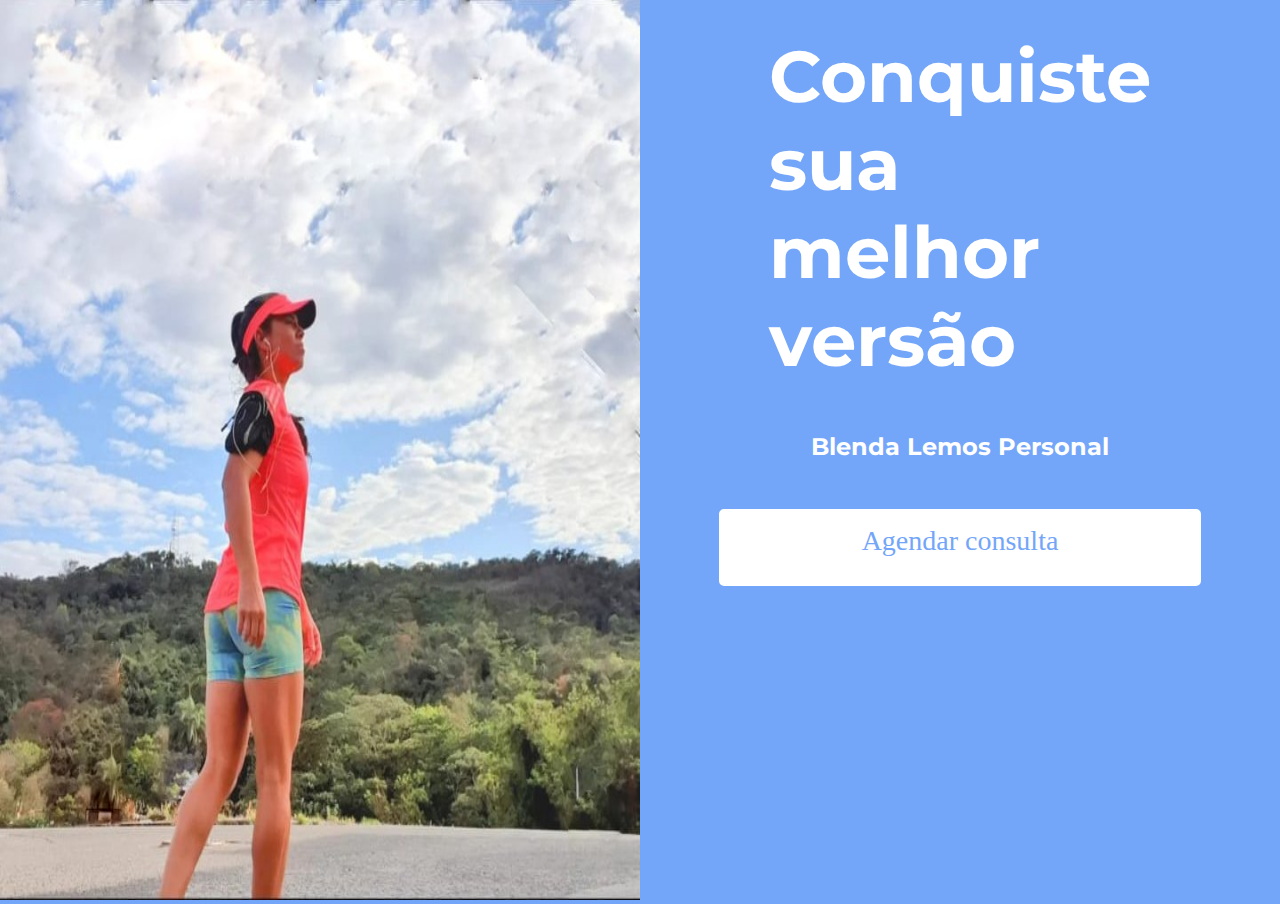
<file: index.html>
<!DOCTYPE html>
<html lang="pt-br">
<head>
    <meta charset="UTF-8">
    <meta name="viewport" content="width=device-width, initial-scale=1.0">
    <title>Blenda Lemos Perfomance</title>
    <link rel="stylesheet" href="style.css">

</head>
<body>
    <section class="Foto">
        <img src="foto site blenda.jpeg" alt="Foto da personal trainer Blenda lemos">
    </section>
    <section class="Informacao">
        <h1 class="Titulo"> Conquiste <br> sua <br> melhor <br> versão</h1>
        <h2 class="Titulo_secundario"> Blenda Lemos Personal</h2>
        <a href = "https://api.whatsapp.com/send?phone=553191581907&text=Ol%C3%A1,%20Blenda!%20Encontrei%20seu%20perfil%20e%20gostaria%20de%20saber%20mais%20sobre%20seus%20servi%C3%A7os.%20%F0%9F%98%8A" class="Botao"> Agendar consulta </a>
    </section>
    
</body>
</html>
</file>
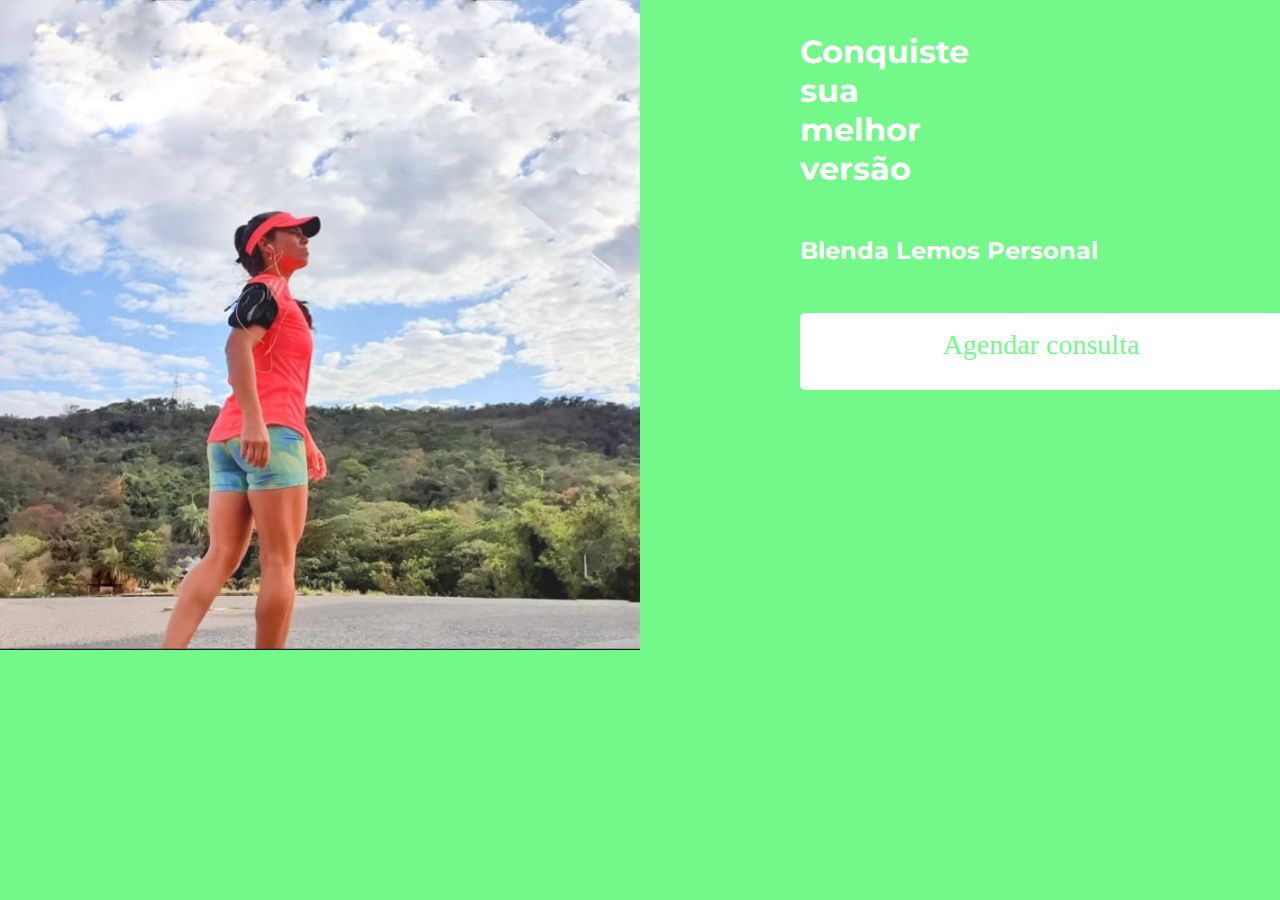
<file: 1 - primeira versão/index.html>
<!DOCTYPE html>
<html lang="pt-br">
<head>
    <meta charset="UTF-8">
    <meta name="viewport" content="width=device-width, initial-scale=1.0">
    <title>Blenda Lemos Perfomance</title>
    <link rel="stylesheet" href="style.css">

</head>
<body>
    <section class="Foto">
        <img src="foto site blenda.jpeg" alt="Foto da personal trainer Blenda lemos" height="650" >
    </section>
    <section class="Informacao">
        <h1 class="Titulo"> Conquiste <br> sua <br> melhor <br> versão</h1>
        <h2 class="Titulo_secundario"> Blenda Lemos Personal</h2>
        <a href = "https://api.whatsapp.com/send?phone=553191581907&text=Ol%C3%A1,%20Blenda!%20Encontrei%20seu%20perfil%20e%20gostaria%20de%20saber%20mais%20sobre%20seus%20servi%C3%A7os.%20%F0%9F%98%8A" class="Botao"> Agendar consulta </a>
    </section>
    
</body>
</html>
</file>
<file: style.css>
@import url('https://fonts.googleapis.com/css2?family=Montserrat:ital,wght@0,100..900;1,100..900&display=swap');

:root{
    --cor-principal: #73A6F9;
    --cor-secundaria: #ffff;
}

*{
    margin:0;
    padding:0;
    background-color: var(--cor-principal);
}

body{
    display: grid; /*grid vai separando os elementos na tela */
    grid-template-columns: 50% 50%; /*grid vai separando os elementos um ao lado do outro */
     overflow: hidden;
     overflow-y: hidden;
     height: 100vh;
}
img{
    width: 100%;
    height: 100%;
}

.Informacao{
    /* padding-left: 10rem; */
    
    padding-top: 2rem;
    display: flex;
    flex-direction: column;
    align-items: center;
    gap: 3rem;
}
.Titulo{
    color: var(--cor-secundaria);
    font-size: 4.5rem;
    font-family: "Montserrat", sans-serif;
}
.Titulo_secundario{
    color: var(--cor-secundaria);
    font-family: "Montserrat", sans-serif;
    font-optical-sizing: auto;
    font-size: 24px; 
}
.Botao{
    background-color: var(--cor-secundaria);
    border-radius: 5px;
    border: 2px solid var(--cor-secundaria);
    padding: 0.5em;
    color: var(--cor-principal);
    text-align: center;
    text-decoration: none;
    font-size: 1.75rem;
    width: 50vh;
    height: 5vh;
}
/* Configuração para telas menores */
@media screen and (max-width: 768px) {
    body {
        display: flex;
        flex-direction: column;
        align-items: center;
        padding: 0px;
        padding-right: 0px;
        overflow: auto;
        overflow-y: auto;
        width: 100vw;
    }
    img{
        width: 100%;
    }

    .Informacao {
        padding: 2rem;
        padding-left: 2rem;
        display: flex;
        flex-direction: column;
        align-items: center;
        text-align: center;
        width: 100%;
    }

    .container img {
        max-width: 90%;
        height: auto;
        border-radius: 10px;
    }

    h1 {
        font-size: 1.8rem; /* Ajuste proporcional */
    }

    .Botao{
        width: 40vh;
        height: 4vh;
    }

}
</file>
<file: 1 - primeira versão/style.css>
@import url('https://fonts.googleapis.com/css2?family=Montserrat:ital,wght@0,100..900;1,100..900&display=swap');

:root{
    --cor-principal: #73f989;
    --cor-secundaria: #ffff;
}
*{
    margin:0;
    padding:0;
    background-color: var(--cor-principal);
}

body{
    display: grid; /*grid vai separando os elementos na tela */
     grid-template-columns: 50% 50%; /* grid vai separando os elementos um ao lado do outro */
     overflow: hidden;
     overflow-y: hidden;
}
<<<<<<< HEAD
h1{
    text-align: center;
    padding: 2rem;
}
=======
>>>>>>> af72efed314874cf831412c2d1e28c925fb01073

.img{
 height: 10px;   
}
.Informacao{
    padding-left: 10rem;
    padding-top: 2rem;
    display: flex;
    flex-direction: column;
    gap: 3rem;
}
.Titulo{
    color: var(--cor-secundaria);
    font-family: "Montserrat", sans-serif;
    font-optical-sizing: auto;
<<<<<<< HEAD
    font-size: 4.5rem; 
=======
    font-size: 72px; 
>>>>>>> af72efed314874cf831412c2d1e28c925fb01073
}
.Titulo_secundario{
    color: var(--cor-secundaria);
    font-family: "Montserrat", sans-serif;
    font-optical-sizing: auto;
    font-size: 24px; 
}
.Botao{
    background-color: var(--cor-secundaria);
    border-radius: 5px;
    border: 2px solid var(--cor-secundaria);
    padding: 0.5em;
    color: var(--cor-principal);
    /* display: block; */
    text-align: center;
    text-decoration: none;
    font-size: 28px;
    width: 50vh;
    height: 5vh;
<<<<<<< HEAD
}
/* Configuração para telas menores */
@media screen and (max-width: 768px) {
    body {
        display: flex;
        flex-direction: column;
        align-items: center;
        padding: 0px;
        padding-left: 2rem;
        overflow: auto;
        overflow-y: auto;
        width: 100%;
    }

    .Informacao {
        padding: 0%;
        display: flex;
        flex-direction: column;
        align-items: center;
        text-align: center;
        width: 100%;
    }

    .container img {
        max-width: 90%;
        height: auto;
        border-radius: 10px;
    }

    h1 {
        font-size: 1.8rem; /* Ajuste proporcional */
    }

=======
>>>>>>> af72efed314874cf831412c2d1e28c925fb01073
}
</file>
